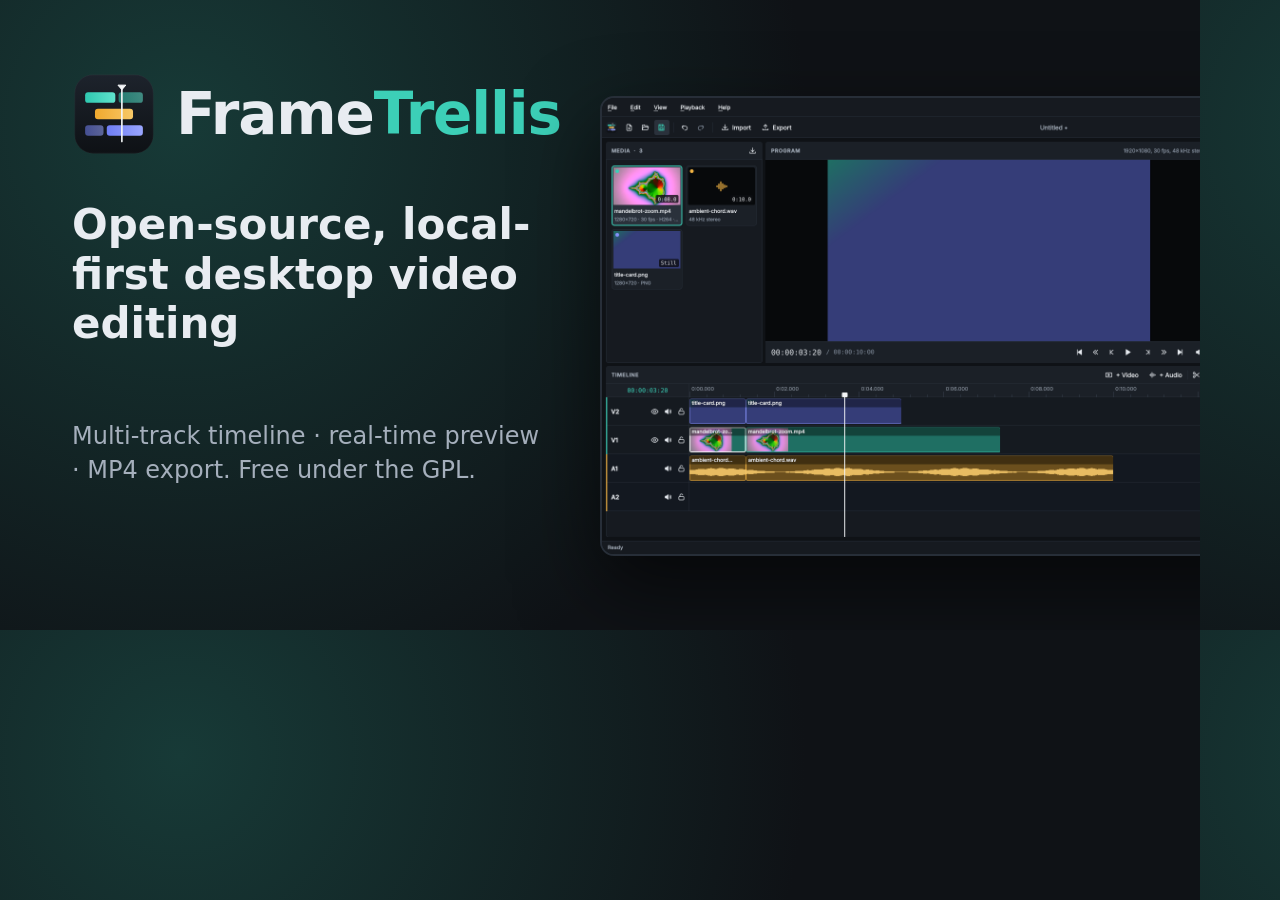
<file: web/tools/og-card.html>
<!doctype html>
<!-- SPDX-License-Identifier: GPL-3.0-or-later -->
<!-- Source of web/site/assets/og-image.png (the social preview card). Render it at 1200x630
     with web/tools/make-og-image.mjs. -->
<html lang="en">
<head>
<meta charset="utf-8">
<title>FrameTrellis social card</title>
<style>
  html, body { margin: 0; width: 1200px; height: 630px; overflow: hidden; }
  body { background: radial-gradient(circle at 15% 20%, #173a37 0, #0f1216 55%); color: #e8ecf1;
         font-family: Inter, "Segoe UI", system-ui, sans-serif; position: relative; }
  .brand { position: absolute; left: 72px; top: 72px; display: flex; align-items: center; gap: 20px; }
  .brand img { width: 84px; height: 84px; }
  .brand span { font-size: 58px; font-weight: 800; letter-spacing: -0.02em; }
  .brand b { color: #3ccfb7; }
  h1 { position: absolute; left: 72px; top: 200px; width: 470px; margin: 0; font-size: 42px; line-height: 1.18; font-weight: 700; }
  p { position: absolute; left: 72px; top: 420px; width: 470px; margin: 0; font-size: 24px; color: #a5afbc; line-height: 1.4; }
  .shot { position: absolute; left: 600px; top: 96px; width: 760px; border-radius: 14px; border: 2px solid #272e38;
          box-shadow: 0 30px 80px rgba(0,0,0,0.6); }
</style>
</head>
<body>
  <div class="brand"><img src="../site/assets/logo.svg" alt=""><span>Frame<b>Trellis</b></span></div>
  <h1>Open-source, local-first desktop video editing</h1>
  <p>Multi-track timeline · real-time preview · MP4 export. Free under the GPL.</p>
  <img class="shot" src="../../docs/images/workspace.png" alt="">
</body>
</html>
</file>
